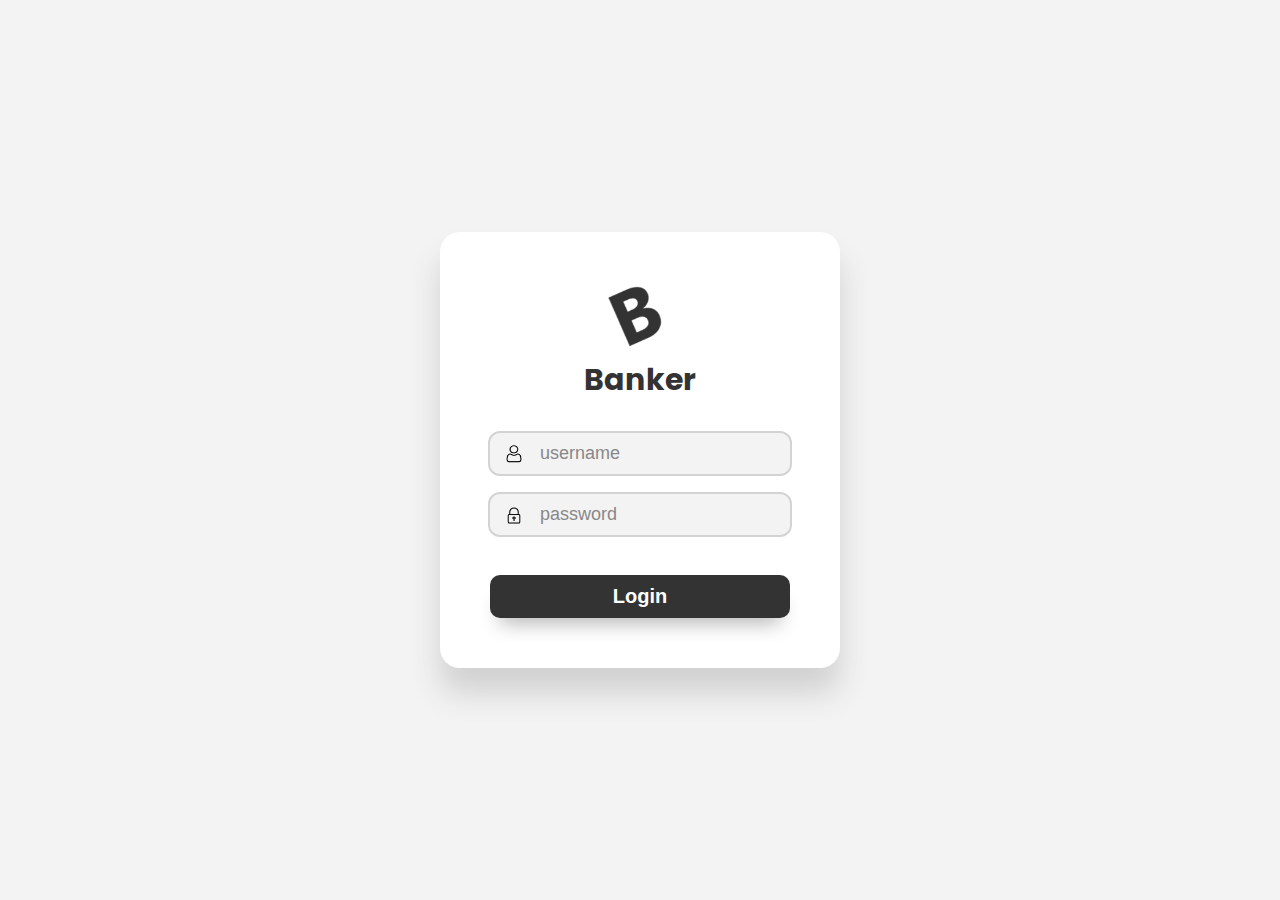
<file: index.html>
<!DOCTYPE html>
<html lang="en">
<head>
    <meta charset="UTF-8">
    <meta name="viewport" content="width=device-width, initial-scale=1.0">
    <link rel="shortcut icon" href="/img/icon.png">
    <link rel="preconnect" href="https://fonts.googleapis.com">
    <link rel="preconnect" href="https://fonts.gstatic.com" crossorigin>
    <link href="https://fonts.googleapis.com/css2?family=Poppins:wght@400;500;600&display=swap" rel="stylesheet">
    <link rel="stylesheet" href="style.css">

    <title>Banker</title>
</head>
<body>
    <nav>
        <p class="welcome">Welcome back, <span></span></p>
        <img src="/img/logo.png" alt="Logo">
        <p class="logout">You will be logged out in <span></span></p>
    </nav>

    <section>
        <div class="login">
            <img src="/img/logo.png" class="logo-login" alt="Logo">
            <h2 class="title">Banker</h2>
            <form class="form-login">
                <input type="text" placeholder="username" class=" login_input input-user" maxlength="18">
                <img src="/img/user.png" class="icons icon-user">
                <input type="password" placeholder="password" class="login_input input-password" maxlength="25">
                <img src="/img/padlock.png" class="icons icon-pass">
                <p class="incorrect">Incorrect credentials!</p>
                <button type="submit" class="btn-login">Login</button>
            </form>
        </div>
    </section>

    <main class="app">    
        <div class="balance">
            <div>
                <p class="balance__label">Current balance</p>
                <p class="balance__date">As of <span>01/12/2025 05:28</span></p>
            </div>
            <h1 class="balance__value">12.520,72 €</h1>
        </div>

        <div class="movements">
            <div class="movements-row">
                <div class="movements__type movements__type--deposit">3 deposit</div>
                <div class="movements__date">12/05/2002</div>
                <div class="movements__value">555,00 €</div>
            </div>

            <div class="movements-row">
                <div class="movements__type movements__type--withdraw">2 withdraw</div>
                <div class="movements__date">12/05/2002</div>
                <div class="movements__value">2.000,00 €</div>
            </div>

            <div class="movements-row">
                <div class="movements__type movements__type--deposit">1 deposit</div>
                <div class="movements__date">12/05/2002</div>
                <div class="movements__value">-6.000,00 €</div>
            </div>
        </div>

        <div class="operations op-transfer">
            <h2>Transfer Money</h2>
            <form class="form form-transfer">
                <input type="text" class="form-transfer__to" maxlength="18">
                <input type="number" min="1" class="form-transfer__amount">
                <button class="btn-form btn-transfer">&rarr;</button>
                <label class="form__label">Transfer to</label>
                <label class="form__label">Amount</label>
            </form>
        </div>

        <div class="operations op-request">
            <h2>Request Loan</h2>
            <form class="form form-request">
                <input type="number" class="form-request__amount" min="1">
                <button class="btn-form btn-request">&rarr;</button>
                <label class="form__label">Amount</label>
            </form>
        </div>

        <div class="operations op-switch">
            <h2>Switch account</h2>
            <form class="form form-switch">
                <input type="text" class="form-switch__user" maxlength="18">
                <input type="password" class="form-switch__pass" maxlength="25">
                <button class="btn-form btn-switch">&rarr;</button>
                <label class="form__label">Confirm username</label>
                <label class="form__label">Confirm password</label>
            </form>
        </div>
        
        <div class="summary">
            <p class="summary__label">In</p>
            <p class="summary__value summary--in">0000 €</p>
            <p class="summary__label">Out</p>
            <p class="summary__value summary--out">0000 €</p>
            <p class="summary__label">Interest</p>
            <p class="summary__value summary--int">0000 €</p>
            <button class="btn-sort">&downarrow; Sort</button>
        </div>
    </main>
    
    <script src="script.js" type="module"></script>
</body>
</html>
</file>
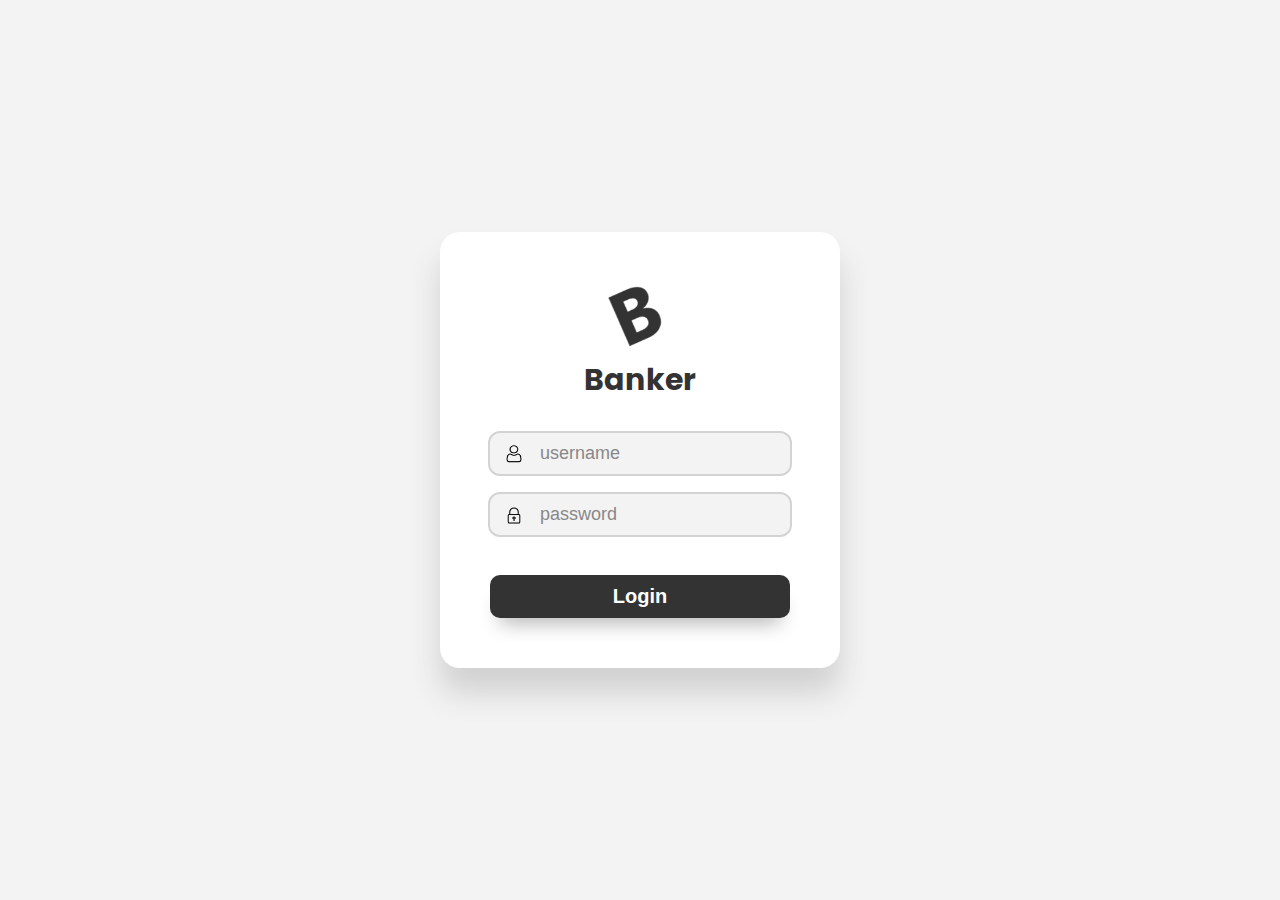
<file: src/index.html>
<!DOCTYPE html>
<html lang="en">
<head>
    <meta charset="UTF-8">
    <meta name="viewport" content="width=device-width, initial-scale=1.0">
    <link rel="shortcut icon" href="/img/icon.png">
    <link rel="preconnect" href="https://fonts.googleapis.com">
    <link rel="preconnect" href="https://fonts.gstatic.com" crossorigin>
    <link href="https://fonts.googleapis.com/css2?family=Poppins:wght@400;500;600&display=swap" rel="stylesheet">
    <link rel="stylesheet" href="style.css">

    <title>Banker</title>
</head>
<body>
    <nav>
        <p class="welcome">Welcome back, <span></span></p>
        <img src="/img/logo.png" alt="Logo">
        <p class="logout">You will be logged out in <span></span></p>
    </nav>

    <section>
        <div class="login">
            <img src="/img/logo.png" class="logo-login" alt="Logo">
            <h2 class="title">Banker</h2>
            <form class="form-login">
                <input type="text" placeholder="username" class=" login_input input-user" maxlength="18">
                <img src="/img/user.png" class="icons icon-user">
                <input type="password" placeholder="password" class="login_input input-password" maxlength="25">
                <img src="/img/padlock.png" class="icons icon-pass">
                <p class="incorrect">Incorrect credentials!</p>
                <button type="submit" class="btn-login">Login</button>
            </form>
        </div>
    </section>

    <main class="app">    
        <div class="balance">
            <div>
                <p class="balance__label">Current balance</p>
                <p class="balance__date">As of <span>01/12/2025 05:28</span></p>
            </div>
            <h1 class="balance__value">12.520,72 €</h1>
        </div>

        <div class="movements">
            <div class="movements-row">
                <div class="movements__type movements__type--deposit">3 deposit</div>
                <div class="movements__date">12/05/2002</div>
                <div class="movements__value">555,00 €</div>
            </div>

            <div class="movements-row">
                <div class="movements__type movements__type--withdraw">2 withdraw</div>
                <div class="movements__date">12/05/2002</div>
                <div class="movements__value">2.000,00 €</div>
            </div>

            <div class="movements-row">
                <div class="movements__type movements__type--deposit">1 deposit</div>
                <div class="movements__date">12/05/2002</div>
                <div class="movements__value">-6.000,00 €</div>
            </div>
        </div>

        <div class="operations op-transfer">
            <h2>Transfer Money</h2>
            <form class="form form-transfer">
                <input type="text" class="form-transfer__to" maxlength="18">
                <input type="number" min="1" class="form-transfer__amount">
                <button class="btn-form btn-transfer">&rarr;</button>
                <label class="form__label">Transfer to</label>
                <label class="form__label">Amount</label>
            </form>
        </div>

        <div class="operations op-request">
            <h2>Request Loan</h2>
            <form class="form form-request">
                <input type="number" class="form-request__amount" min="1">
                <button class="btn-form btn-request">&rarr;</button>
                <label class="form__label">Amount</label>
            </form>
        </div>

        <div class="operations op-switch">
            <h2>Switch account</h2>
            <form class="form form-switch">
                <input type="text" class="form-switch__user" maxlength="18">
                <input type="password" class="form-switch__pass" maxlength="25">
                <button class="btn-form btn-switch">&rarr;</button>
                <label class="form__label">Confirm username</label>
                <label class="form__label">Confirm password</label>
            </form>
        </div>
        
        <div class="summary">
            <p class="summary__label">In</p>
            <p class="summary__value summary--in">0000 €</p>
            <p class="summary__label">Out</p>
            <p class="summary__value summary--out">0000 €</p>
            <p class="summary__label">Interest</p>
            <p class="summary__value summary--int">0000 €</p>
            <button class="btn-sort">&downarrow; Sort</button>
        </div>
    </main>
    
    <script src="/src/script.js" type="module"></script>
</body>
</html>
</file>
<file: style.css>
:root {
    --font: 'Poppins', sans-serif;
    --bg-color: #f3f3f3;
    --white-color: #fff;
    --gray-color: #333;
    --light-gray-color: #bbb;
    --dark-gray-color: #888;
    --green-color: #66c873;
    --red-color: #f5465d;
}

* {
    margin: 0;
    padding: 0;
    box-sizing: inherit;
}
  
html {
    font-size: 62.5%;
    box-sizing: border-box;
}

body {
    background-color: var(--bg-color);
    font-family: var(--font);
    color: var(--gray-color);
    height: 100vh;
    display: flex;
    justify-content: center;
    align-items: center;
}

/* LOGIN PAGE */

.login {
    display: flex;
    flex-direction: column;
    align-items: center;
    background-color: var(--white-color);
    border-radius: 20px;
    max-width: 40rem;
    padding: 5rem;
    box-shadow:  0px 25px 30px #d1d1d1;

    /* display: none; */
}

.logo-login {
    width: 65px;
    margin-bottom: 1rem;
}

.title {
    font-size: 3rem;
    margin-bottom: 3rem;
}

.form-login {
    text-align: center;
    position: relative;
}

.login_input {
    width: 100%;
    font-size: 1.8rem;
    padding: 1rem 0 1rem 5rem;
    border-radius: 10px;
    border: 0;
    outline: 2px solid lightgray;
    transition: all 0.4s;
    background: var(--bg-color);
}

.login_input::placeholder {
    color: var(--dark-gray-color);
}

.login_input:focus {
    outline: 2px solid var(--gray-color);
}

.input-user {
    margin-bottom: 2rem;
}

.icon-user {
    position: absolute;
    width: 17.5px;
    top: 15%;
    left: 5%;
    transform: translateY(-90%);
}

.icon-pass {
    position: absolute;
    width: 17.5px;
    top: 40%;
    left: 5%;
}

.incorrect {
    color: var(--red-color);
    font-size: 1.25rem;
    font-style: italic;
    margin-top: .75rem;
    opacity: 0;
}

.btn-login {
    font-size: 2rem;
    font-weight: 600;
    margin-top: 1.5rem;
    border: 0;
    background-color: var(--gray-color);
    color: var(--white-color);
    padding: 1rem 4rem;
    border-radius: 10px;
    cursor: pointer;
    width: 100%;
    box-shadow: 0px 15px 20px -10px rgba(0,0,0,0.3);
    -webkit-box-shadow: 0px 15px 20px -10px rgba(0,0,0,0.3);
    -moz-box-shadow: 0px 15px 20px -10px rgba(0,0,0,0.3);
    transition: all 0.4s;
}

.btn-login:hover, .btn-login:focus {
    color: var(--gray-color);
    background: #fff;
    transition: 0.2s;
    outline: 3px solid var(--gray-color);
}

/* NAVBAR */

nav {
    position: absolute;
    top: 0;
    left: 0;
    right: 0;
    display: flex;
    justify-content: space-between;
    align-items: center;
    background-color: var(--white-color);
    padding: 1rem 5rem;
    font-size: 1.75rem;
    border-radius: 0 0 25px 25px;
    font-weight: 500;
    opacity: 0;
}

.welcome {
    font-weight: 400;
}

.welcome span {
    font-weight: 500;
}

nav img {
    width: 50px;
    cursor: pointer;
}

.logout {
    font-weight: 400;
}

.logout span {
    font-weight: 500;
}

/* APP */

.app {
    max-width: 100rem;
    margin: 3rem auto;
    padding: 0;
    display: grid;
    grid-template-columns: 4fr 3fr;
    grid-template-rows: auto repeat(3, 14rem) auto;
    gap: 2rem;
    display: none;
}

.balance {
    grid-column: 1 / span 2;
    display: flex;
    justify-content: space-between;
    padding: 0rem 0;
    background-color: var(--bg-color);
}

.balance div {
    line-height: 1.25;
}

.balance__label {
    font-weight: 500;
    font-size: 2.5rem;
}

.balance__date {
    font-size: 1.5rem;
    color: var(--dark-gray-color);
}

.balance__value {
    font-size: 4rem;
    font-weight: 500;
}

/* MOVEMENTS */

.movements {    
    grid-row: 2 / span 3;
    overflow: scroll;
    border-radius: 1rem;

    overflow-x: hidden;
}

.movements-row {
    padding: 2.5rem 4rem;
    display: flex;
    align-items: center;
    border-bottom: 1px solid #eee;
    background-color: #fff;
}

.movements__type {
    text-transform: uppercase;
    font-weight: 500;
    font-size: 1.1rem;
    color: #fff;
    border-radius: 10px;
    padding: .25rem .8rem;
    margin-right: 2.5rem;
}

.movements__date {
    font-weight: 500;
    font-size: 1.25rem;
}

.movements__value {
    margin-left: auto;
    font-size: 1.75rem;
    font-weight: 500;
}

.movements__type--deposit {
    background-image: linear-gradient(to top left, #39b385, #9be15d);
}

.movements__type--withdraw {
    background-image: linear-gradient(to top left, #e52a5a, #ff585f);
    
}

.movements::-webkit-scrollbar {
    width: 15px;
}  

::-webkit-scrollbar-track {
    box-shadow: inset 0 0 10px var(--light-gray-color);
    border-radius: 1rem;
}
  
::-webkit-scrollbar-thumb {
    background: var(--light-gray-color);
    border-radius: 1rem;
}

/* OPERATIONS */

.operations {
    padding: 3rem 4rem;
    border-radius: 1rem;
}

.operations h2 {
    font-size: 1.75rem;
    margin-bottom: 1.5rem;
}

.op-transfer {
    background-image: linear-gradient(to top left, #ffb003, #ffcb03);
}
  
.op-request {
    background-image: linear-gradient(to top left, #39b385, #9be15d);
}
  
.op-switch {
    background-image: linear-gradient(to top left, #e52a5a, #ff585f);
}

.form {
    display: grid;
    grid-template-columns: 2.5fr 2.5fr 1fr;
    grid-template-rows: auto auto;
    gap: .5rem 1rem;
}

.form-request {
    grid-template-columns: 2.5fr 1fr 2.5fr;
}

.form-request .form__label {
    grid-row: 2;
}

.operations input {
    border: 0;
    border-radius: 5px;
    width: 100%;
    padding: .5rem 1rem;
    text-align: center;
    background-color: rgba(255, 255, 255, 0.4);
}

.operations input:focus {
    outline: 2px solid var(--gray-color);
}

.form__label {
    text-align: center;
    font-size: 1.25rem;
}

.btn-form {
    cursor: pointer;
    border: 0;
    border-radius: 5px;
    font-size: 1.7rem;
    background-color: #FFF;
}

.btn-form:focus {
    outline: 2px solid var(--gray-color);
}

/* SUMMARY */

.summary {
    display: flex;
    align-items: baseline;
}

.summary__label {
    text-transform: uppercase;
    font-size: 1rem;
    font-weight: 500;
    margin-right: 1rem;
}

.summary__value {
    font-size: 2.125rem;
    font-weight: 500;
    margin-right: 2rem;
}

.summary--in, .summary--int {
    color: var(--green-color);
}

.summary--out {
    color: var(--red-color);
}

.btn-sort {
    margin-left: auto;
    border: 0;
    cursor: pointer;
    text-transform: uppercase;
    background-image: linear-gradient(to top left, #39b385, #9be15d);
    color: #fff;
    padding: .5rem 1rem;
    border-radius: 10px;
    align-self: center;
    font-weight: 600;
}

@media (max-width: 1366px) {
    .balance {
        margin-top: 20rem;
    }
}
</file>
<file: src/style.css>
:root {
    --font: 'Poppins', sans-serif;
    --bg-color: #f3f3f3;
    --white-color: #fff;
    --gray-color: #333;
    --light-gray-color: #bbb;
    --dark-gray-color: #888;
    --green-color: #66c873;
    --red-color: #f5465d;
}

* {
    margin: 0;
    padding: 0;
    box-sizing: inherit;
}
  
html {
    font-size: 62.5%;
    box-sizing: border-box;
}

body {
    background-color: var(--bg-color);
    font-family: var(--font);
    color: var(--gray-color);
    height: 100vh;
    display: flex;
    justify-content: center;
    align-items: center;
}

/* LOGIN PAGE */

.login {
    display: flex;
    flex-direction: column;
    align-items: center;
    background-color: var(--white-color);
    border-radius: 20px;
    max-width: 40rem;
    padding: 5rem;
    box-shadow:  0px 25px 30px #d1d1d1;

    /* display: none; */
}

.logo-login {
    width: 65px;
    margin-bottom: 1rem;
}

.title {
    font-size: 3rem;
    margin-bottom: 3rem;
}

.form-login {
    text-align: center;
    position: relative;
}

.login_input {
    width: 100%;
    font-size: 1.8rem;
    padding: 1rem 0 1rem 5rem;
    border-radius: 10px;
    border: 0;
    outline: 2px solid lightgray;
    transition: all 0.4s;
    background: var(--bg-color);
}

.login_input::placeholder {
    color: var(--dark-gray-color);
}

.login_input:focus {
    outline: 2px solid var(--gray-color);
}

.input-user {
    margin-bottom: 2rem;
}

.icon-user {
    position: absolute;
    width: 17.5px;
    top: 15%;
    left: 5%;
    transform: translateY(-90%);
}

.icon-pass {
    position: absolute;
    width: 17.5px;
    top: 40%;
    left: 5%;
}

.incorrect {
    color: var(--red-color);
    font-size: 1.25rem;
    font-style: italic;
    margin-top: .75rem;
    opacity: 0;
}

.btn-login {
    font-size: 2rem;
    font-weight: 600;
    margin-top: 1.5rem;
    border: 0;
    background-color: var(--gray-color);
    color: var(--white-color);
    padding: 1rem 4rem;
    border-radius: 10px;
    cursor: pointer;
    width: 100%;
    box-shadow: 0px 15px 20px -10px rgba(0,0,0,0.3);
    -webkit-box-shadow: 0px 15px 20px -10px rgba(0,0,0,0.3);
    -moz-box-shadow: 0px 15px 20px -10px rgba(0,0,0,0.3);
    transition: all 0.4s;
}

.btn-login:hover, .btn-login:focus {
    color: var(--gray-color);
    background: #fff;
    transition: 0.2s;
    outline: 3px solid var(--gray-color);
}

/* NAVBAR */

nav {
    position: absolute;
    top: 0;
    left: 0;
    right: 0;
    display: flex;
    justify-content: space-between;
    align-items: center;
    background-color: var(--white-color);
    padding: 1rem 5rem;
    font-size: 1.75rem;
    border-radius: 0 0 25px 25px;
    font-weight: 500;
    opacity: 0;
}

.welcome {
    font-weight: 400;
}

.welcome span {
    font-weight: 500;
}

nav img {
    width: 50px;
    cursor: pointer;
}

.logout {
    font-weight: 400;
}

.logout span {
    font-weight: 500;
}

/* APP */

.app {
    max-width: 100rem;
    margin: 3rem auto;
    padding: 0;
    display: grid;
    grid-template-columns: 4fr 3fr;
    grid-template-rows: auto repeat(3, 14rem) auto;
    gap: 2rem;
    display: none;
}

.balance {
    grid-column: 1 / span 2;
    display: flex;
    justify-content: space-between;
    padding: 0rem 0;
    background-color: var(--bg-color);
}

.balance div {
    line-height: 1.25;
}

.balance__label {
    font-weight: 500;
    font-size: 2.5rem;
}

.balance__date {
    font-size: 1.5rem;
    color: var(--dark-gray-color);
}

.balance__value {
    font-size: 4rem;
    font-weight: 500;
}

/* MOVEMENTS */

.movements {    
    grid-row: 2 / span 3;
    overflow: scroll;
    border-radius: 1rem;

    overflow-x: hidden;
}

.movements-row {
    padding: 2.5rem 4rem;
    display: flex;
    align-items: center;
    border-bottom: 1px solid #eee;
    background-color: #fff;
}

.movements__type {
    text-transform: uppercase;
    font-weight: 500;
    font-size: 1.1rem;
    color: #fff;
    border-radius: 10px;
    padding: .25rem .8rem;
    margin-right: 2.5rem;
}

.movements__date {
    font-weight: 500;
    font-size: 1.25rem;
}

.movements__value {
    margin-left: auto;
    font-size: 1.75rem;
    font-weight: 500;
}

.movements__type--deposit {
    background-image: linear-gradient(to top left, #39b385, #9be15d);
}

.movements__type--withdraw {
    background-image: linear-gradient(to top left, #e52a5a, #ff585f);
    
}

.movements::-webkit-scrollbar {
    width: 15px;
}  

::-webkit-scrollbar-track {
    box-shadow: inset 0 0 10px var(--light-gray-color);
    border-radius: 1rem;
}
  
::-webkit-scrollbar-thumb {
    background: var(--light-gray-color);
    border-radius: 1rem;
}

/* OPERATIONS */

.operations {
    padding: 3rem 4rem;
    border-radius: 1rem;
}

.operations h2 {
    font-size: 1.75rem;
    margin-bottom: 1.5rem;
}

.op-transfer {
    background-image: linear-gradient(to top left, #ffb003, #ffcb03);
}
  
.op-request {
    background-image: linear-gradient(to top left, #39b385, #9be15d);
}
  
.op-switch {
    background-image: linear-gradient(to top left, #e52a5a, #ff585f);
}

.form {
    display: grid;
    grid-template-columns: 2.5fr 2.5fr 1fr;
    grid-template-rows: auto auto;
    gap: .5rem 1rem;
}

.form-request {
    grid-template-columns: 2.5fr 1fr 2.5fr;
}

.form-request .form__label {
    grid-row: 2;
}

.operations input {
    border: 0;
    border-radius: 5px;
    width: 100%;
    padding: .5rem 1rem;
    text-align: center;
    background-color: rgba(255, 255, 255, 0.4);
}

.operations input:focus {
    outline: 2px solid var(--gray-color);
}

.form__label {
    text-align: center;
    font-size: 1.25rem;
}

.btn-form {
    cursor: pointer;
    border: 0;
    border-radius: 5px;
    font-size: 1.7rem;
    background-color: #FFF;
}

.btn-form:focus {
    outline: 2px solid var(--gray-color);
}

/* SUMMARY */

.summary {
    display: flex;
    align-items: baseline;
}

.summary__label {
    text-transform: uppercase;
    font-size: 1rem;
    font-weight: 500;
    margin-right: 1rem;
}

.summary__value {
    font-size: 2.125rem;
    font-weight: 500;
    margin-right: 2rem;
}

.summary--in, .summary--int {
    color: var(--green-color);
}

.summary--out {
    color: var(--red-color);
}

.btn-sort {
    margin-left: auto;
    border: 0;
    cursor: pointer;
    text-transform: uppercase;
    background-image: linear-gradient(to top left, #39b385, #9be15d);
    color: #fff;
    padding: .5rem 1rem;
    border-radius: 10px;
    align-self: center;
    font-weight: 600;
}

@media (max-width: 1366px) {
    .balance {
        margin-top: 20rem;
    }
}
</file>
